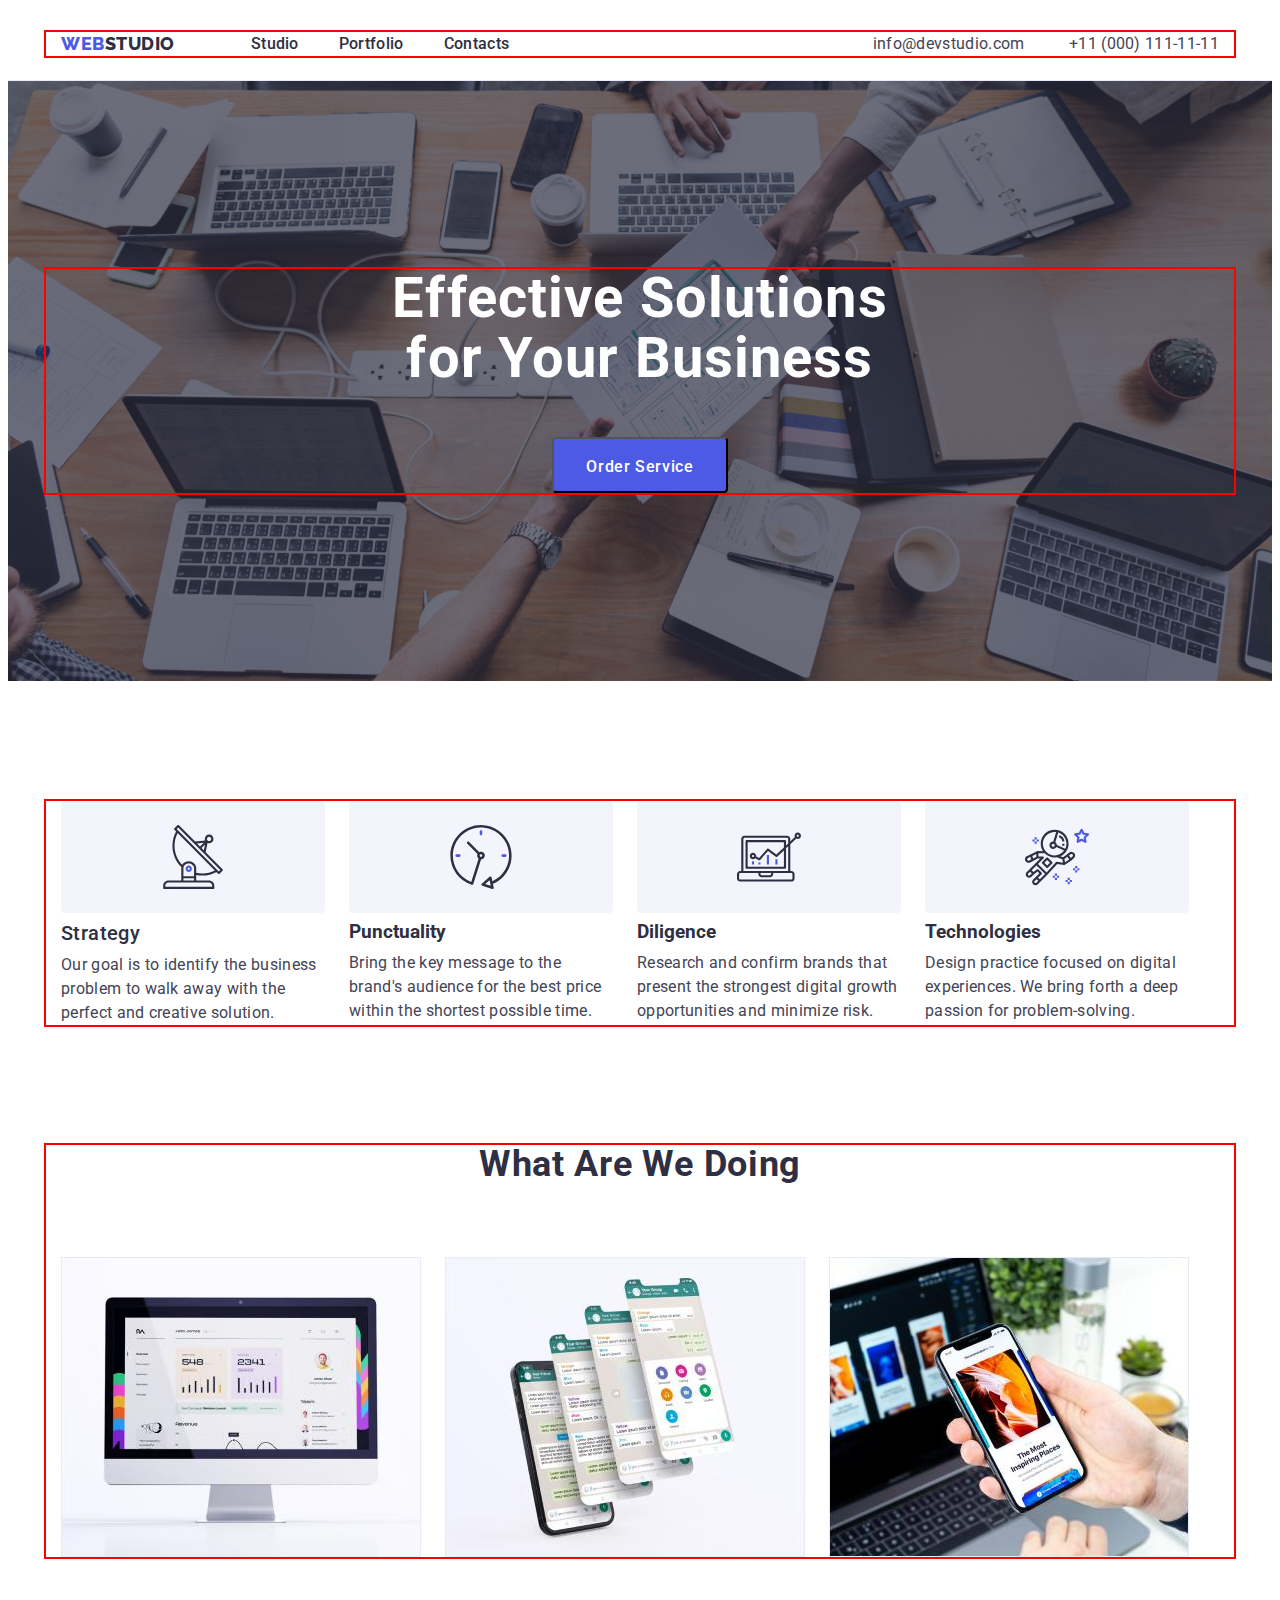
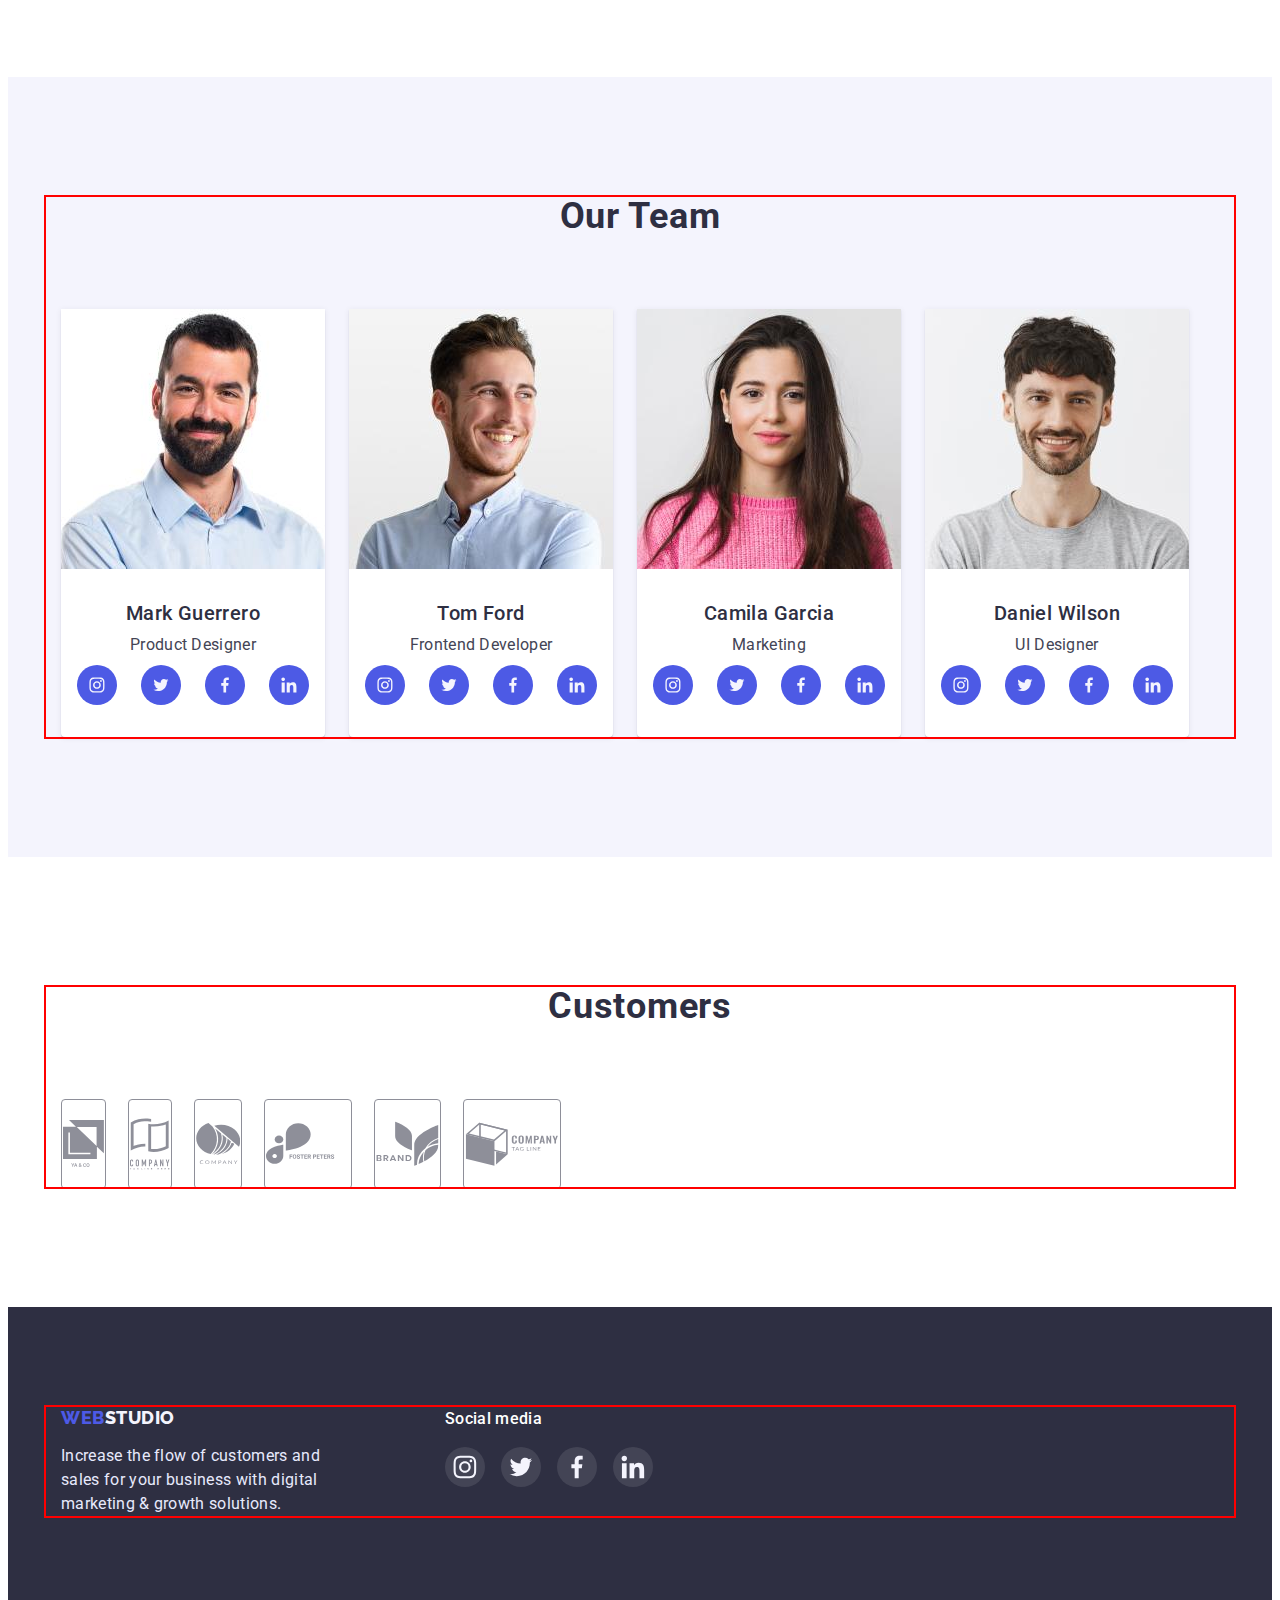
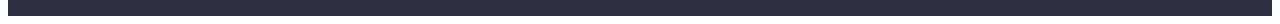
<file: index.html>
<!DOCTYPE html>
<html lang="en">
  <head>
    <meta charset="UTF-8" />
    <meta http-equiv="X-UA-Compatible" content="IE=edge" />
    <meta name="viewport" content="width=device-width, initial-scale=1.0" />
    <title>Студия</title>
    <link href="https://fonts.googleapis.com" rel="preconnect" />
    <link href="https://fonts.gstatic.com" rel="preconnect" crossorigin />
    <link
      href="https://fonts.googleapis.com/css2?family=Raleway:wght@800&family=Roboto:wght@400;500;700&display=swap"
      rel="stylesheet"
    />
    <link
      rel="stylesheet"
      href="https://cdnjs.cloudflare.com/ajax/libs/modern-normalize/1.1.0/modern-normalize.min.css"
      integrity="sha512-wpPYUAdjBVSE4KJnH1VR1HeZfpl1ub8YT/NKx4PuQ5NmX2tKuGu6U/JRp5y+Y8XG2tV+wKQpNHVUX03MfMFn9Q=="
      crossorigin="anonymous"
      referrerpolicy="no-referrer"
    />
    <link rel="stylesheet" href="./css/styles.css" />
  </head>
  <body>
    <header class="header">
      <div class="header-container container">
        <nav class="header-navigation">
          <a class="header-logo link" href="./index.html"><span class="logo">WEB</span>STUDIO</a>
          <ul class="header-list list">
            <li class="header-item">
              <a class="header-link link" href="./index.html">Studio</a>
            </li>
            <li class="header-item">
              <a class="header-link link" href="./portfolio.html">Portfolio</a>
            </li>
            <li class="header-item">
              <a class="header-link link" href="">Contacts</a>
            </li>
          </ul>
        </nav>
        <address class="header-address text">
          <a class="header-mail link" href="">info@devstudio.com</a>
          <a class="header-tel link" href="tel:+110001111111"
            >+11 (000) 111-11-11</a
          >
        </address>
      </div>
    </header>
    <main>
      <section class="hero">
        <div class="hero-container container">
        <h1 class="hero-title">Effective Solutions for Your Business</h1>
        <button class="hero-btn btn" type="button">Order Service</button>
      </section>
      <section class="feature">
        <div class="container">
        <h2 class="hidden">Feature</h2>
        <ul class="feature-list list">
          <li class="feature-item">
            <div class="feature-icon-box">
             <svg class="feature-icon" width="64" height="64">
             <use href="./images/icons.svg#icon-antenna-1-1"></use>
             </svg>
            </div>
            <h3 class="feature-subtitel subtitel">Strategy</h3>
            <p class="feature-text text">
              Our goal is to identify the business problem to walk away with the
              perfect and creative solution.
            </p>
          </li>
          <li class="feature-item">
            <div class="feature-icon-box">
             <svg class="feature-icon" width="64" height="64">
             <use href="./images/icons.svg#icon-clock-1-1"></use>
             </svg>
            </div>
            <h3 class="feature-subtitel">Punctuality</h3>
            <p class="feature-text text">
              Bring the key message to the brand's audience for the best price
              within the shortest possible time.
            </p>
          </li>
          <li class="feature-item">
            <div class="feature-icon-box">
             <svg class="feature-icon" width="64" height="64">
             <use href="./images/icons.svg#icon-diagram-1-1"></use>
             </svg>
            </div>
            <h3 class="feature-subtitel">Diligence</h3>
            <p class="feature-text text">
              Research and confirm brands that present the strongest digital
              growth opportunities and minimize risk.
            </p>
          </li>
          <li class="feature-item">
            <div class="feature-icon-box">
             <svg class="feature-icon" width="64" height="64">
             <use href="./images/icons.svg#icon-astronaut-1-1"></use>
             </svg>
            </div>
            <h3 class="feature-subtitel">Technologies</h3>
            <p class="feature-text text">
              Design practice focused on digital experiences. We bring forth a
              deep passion for problem-solving.
            </p>
          </li>
        </ul>
        </div>
      </section>
      <section class="work">
        <div class="container">
        <h2 class="work-titel titel">What are we doing</h2>
        <ul class="work-list list">
          <li class="work-item">
            <img
              class="work-pic"
              src="./images/Rectangle71.jpg"
              alt="monitor"
              width="360"
            />
          </li>
          <li class="work-item">
            <img
              class="work-pic"
              src="./images/Rectangle72.jpg"
              alt="phone screen"
              width="360"
            />
          </li>
          <li class="work-item">
            <img
              class="work-pic"
              src="./images/Rectangle73.jpg"
              alt="smartphone"
              width="360"
            />
          </li>
        </ul>
        </div>
      </section>
      <section class="team">
        <div class="container">
        <h2 class="team-titel titel">Our Team</h2>
        <ul class="team-list list">
          <li class="team-item">
            <img
              class="team-pic"
              src="./images/img(15).jpg"
              alt="photo Mark Guerrero"
              width="264"
            />
            <h3 class="team-name subtitel">Mark Guerrero</h3>
            <p class="team-text text">Product Designer</p>
           <ul class="team-soc-list list">
            <li class="team-soc-item"><a class="team-soc-link link" href><svg class="team-soc-icon" width="16" height="16">
              <use href="./images/icons.svg#icon-instagram"></use>
            </svg></a></li>
            <li class="team-soc-item"><a class="team-soc-link link" href><svg class="team-soc-icon" width="16" height="16">
              <use href="./images/icons.svg#icon-twitter"></use>
            </svg></a></li>
            <li class="team-soc-item"><a class="team-soc-link link" href><svg class="team-soc-icon" width="16" height="16">
              <use href="./images/icons.svg#icon-facebook"></use>
            </svg></a></li>
            <li class="team-soc-item"><a class="team-soc-link link" href><svg class="team-soc-icon" width="16" height="16">
              <use href="./images/icons.svg#icon-linkedin"></use>
            </svg></a></li>
           </ul>
          </li>
          <li class="team-item">
            
            <img
              class="team-pic"
              src="./images/img(16).jpg"
              alt="photo Tom Ford"
              width="264"
            />
            <h3 class="team-name subtitel">Tom Ford</h3>
            <p class="team-text text">Frontend Developer</p>
            <ul class="team-soc-list list">
            <li class="team-soc-item"><a class="team-soc-link link" href><svg class="team-soc-icon" width="16" height="16">
              <use href="./images/icons.svg#icon-instagram"></use>
            </svg></a></li>
            <li class="team-soc-item"><a class="team-soc-link link" href><svg class="team-soc-icon" width="16" height="16">
              <use href="./images/icons.svg#icon-twitter"></use>
            </svg></a></li>
            <li class="team-soc-item"><a class="team-soc-link link" href><svg class="team-soc-icon" width="16" height="16">
              <use href="./images/icons.svg#icon-facebook"></use>
            </svg></a></li>
            <li class="team-soc-item"><a class="team-soc-link link" href><svg class="team-soc-icon" width="16" height="16">
              <use href="./images/icons.svg#icon-linkedin"></use>
            </svg></a></li>
           </ul>
          </li>
          <li class="team-item">
            <img
              class="team-pic"
              src="./images/img(17).jpg"
              alt="photo Camila Garcia"
              width="264"
            />
            <h3 class="team-name subtitel">Camila Garcia</h3>
            <p class="team-text text">Marketing</p>
            <ul class="team-soc-list list">
            <li class="team-soc-item"><a class="team-soc-link link" href><svg class="team-soc-icon" width="16" height="16">
              <use href="./images/icons.svg#icon-instagram"></use>
            </svg></a></li>
            <li class="team-soc-item"><a class="team-soc-link link" href><svg class="team-soc-icon" width="16" height="16">
              <use href="./images/icons.svg#icon-twitter"></use>
            </svg></a></li>
            <li class="team-soc-item"><a class="team-soc-link link" href><svg class="team-soc-icon" width="16" height="16">
              <use href="./images/icons.svg#icon-facebook"></use>
            </svg></a></li>
            <li class="team-soc-item"><a class="team-soc-link link" href><svg class="team-soc-icon" width="16" height="16">
              <use href="./images/icons.svg#icon-linkedin"></use>
            </svg></a></li>
           </ul>
          </li>
          <li class="team-item">
            <img
              class="team-pic"
              src="./images/img(18).jpg"
              alt="photo Daniel Wilson"
              width="264"
            />
            <h3 class="team-name subtitel">Daniel Wilson</h3>
            <p class="team-text text">UI Designer</p>
            <ul class="team-soc-list list">
            <li class="team-soc-item"><a class="team-soc-link link" href><svg class="team-soc-icon" width="16" height="16">
              <use href="./images/icons.svg#icon-instagram"></use>
            </svg></a></li>
            <li class="team-soc-item"><a class="team-soc-link link" href><svg class="team-soc-icon" width="16" height="16">
              <use href="./images/icons.svg#icon-twitter"></use>
            </svg></a></li>
            <li class="team-soc-item"><a class="team-soc-link link" href><svg class="team-soc-icon" width="16" height="16">
              <use href="./images/icons.svg#icon-facebook"></use>
            </svg></a></li>
            <li class="team-soc-item"><a class="team-soc-link link" href><svg class="team-soc-icon" width="16" height="16">
              <use href="./images/icons.svg#icon-linkedin"></use>
            </svg></a></li>
           </ul>
          </li>
        </ul>
        </div>
      </section>
      <section class="customers">
        <div class="container">
<h2 class="customers-titel titel">Customers</h2>
<ul class="customers-list list">
  <li class="customers-item"><a class="customers-link link" href><svg class="customers-icon" width="41" height="47">
    <use href="./images/icons.svg#icon-group"></use>
  </svg></a></li>
  <li class="customers-item"><a class="customers-link link" href><svg class="customers-icon" width="40" height="52">
    <use href="./images/icons.svg#icon-group-1"></use>
  </svg></a></li>
  <li class="customers-item"><a class="customers-link link" href><svg class="customers-icon" width="44" height="41">
    <use href="./images/icons.svg#icon-group-2"></use>
  </svg></a></li>
  <li class="customers-item"><a class="customers-link link" href><svg class="customers-icon" width="84" height="41">
    <use href="./images/icons.svg#icon-group-3"></use>
  </svg></a></li>
  <li class="customers-item"><a class="customers-link link" href><svg class="customers-icon" width="63" height="45">
    <use href="./images/icons.svg#icon-group-4"></use>
  </svg></a></li>
  <li class="customers-item"><a class="customers-link link" href><svg class="customers-icon" width="94" height="44">
    <use href="./images/icons.svg#icon-group-5"></use>
  </svg></a></li>
</ul>
        </div>
      </section>
    </main>
     <footer class="footer">
      <div class="container">

        <div class="footer-box">
        
          <div>
          <a class="footer-logo link" href=""
          ><span class="logo">WEB</span>STUDIO</a
        >
        <p class="footer-text text">
          Increase the flow of customers and sales for your business with
          digital marketing & growth solutions.
        </p>
        </div>

         <div> 
        <h3 class="footer-soc-titel">Social media</h3>
        <ul class="footer-soc-list list">
            <li class="footer-soc-item"><a class="footer-soc-link link" href><svg class="footer-soc-icon" width="24" height="24">
              <use href="./images/icons.svg#icon-instagram"></use>
            </svg></a></li>
            <li class="footer-soc-item"><a class="footer-soc-link link" href><svg class="footer-soc-icon" width="24" height="24">
              <use href="./images/icons.svg#icon-twitter"></use>
            </svg></a></li>
            <li class="footer-soc-item"><a class="footer-soc-link link" href><svg class="footer-soc-icon" width="24" height="24">
              <use href="./images/icons.svg#icon-facebook"></use>
            </svg></a></li>
            <li class="footer-soc-item"><a class="footer-soc-link link" href><svg class="footer-soc-icon" width="24" height="24">
              <use href="./images/icons.svg#icon-linkedin"></use>
            </svg></a></li>
        </ul>
         </div>
         
        </div>
      
      </div>
    </footer>
  </body>
</html>
</file>
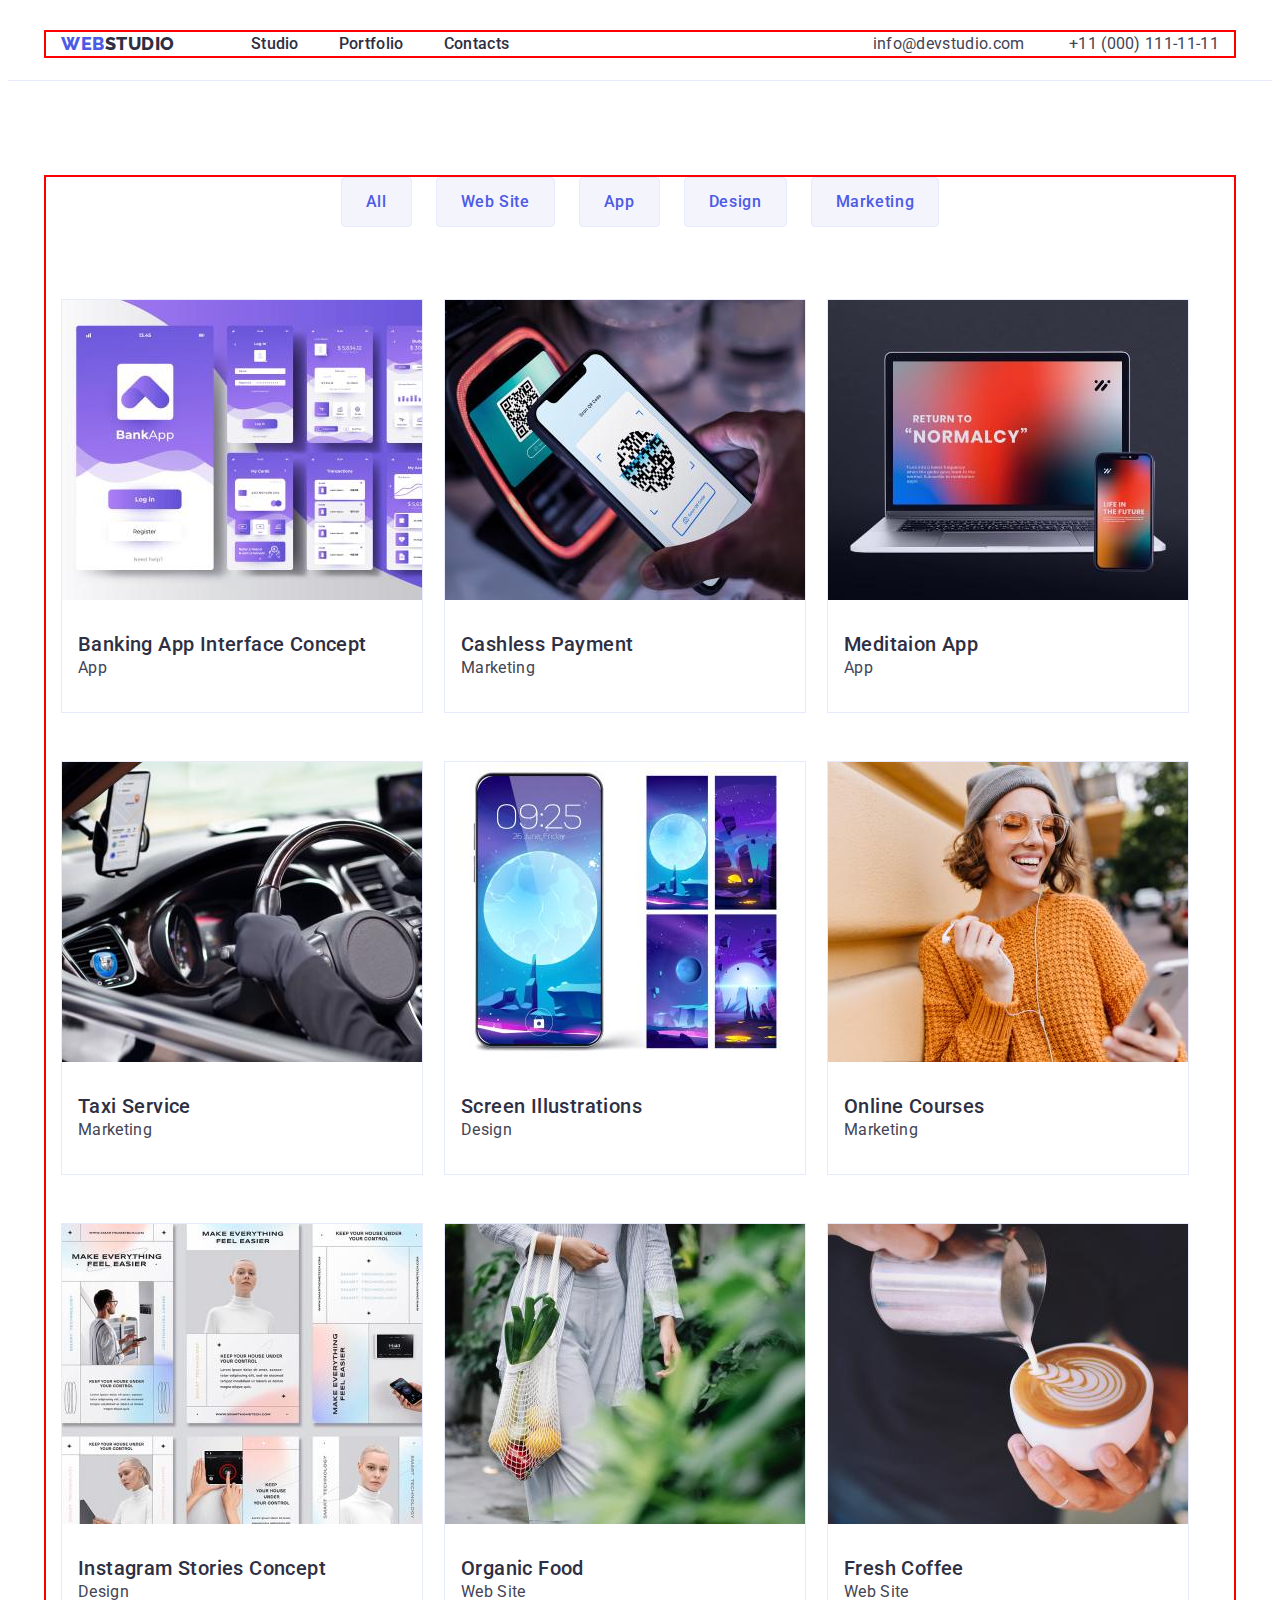
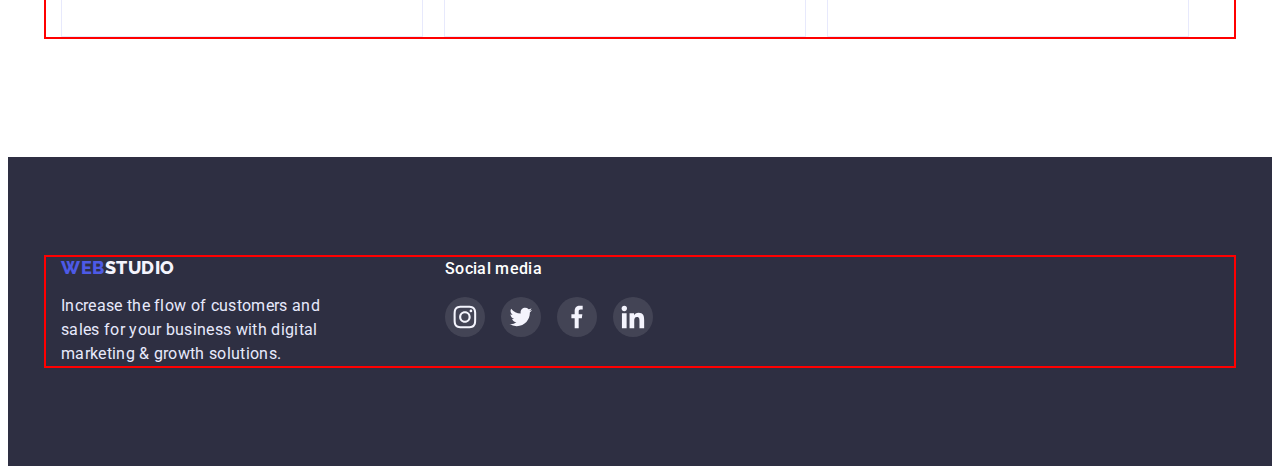
<file: portfolio.html>
<!DOCTYPE html>
<html lang="en">
  <head>
    <meta charset="UTF-8" />
    <meta http-equiv="X-UA-Compatible" content="IE=edge" />
    <meta name="viewport" content="width=device-width, initial-scale=1.0" />
    <title>Портфолио</title>
    <link rel="preconnect" href="https://fonts.googleapis.com" />
    <link rel="preconnect" href="https://fonts.gstatic.com" crossorigin />
    <link
      href="https://fonts.googleapis.com/css2?family=Raleway:wght@800&family=Roboto:wght@400;500;700&display=swap"
      rel="stylesheet"
    />
    <link
      rel="stylesheet"
      href="https://cdnjs.cloudflare.com/ajax/libs/modern-normalize/1.1.0/modern-normalize.min.css"
      integrity="sha512-wpPYUAdjBVSE4KJnH1VR1HeZfpl1ub8YT/NKx4PuQ5NmX2tKuGu6U/JRp5y+Y8XG2tV+wKQpNHVUX03MfMFn9Q=="
      crossorigin="anonymous"
      referrerpolicy="no-referrer"
    />
    <link rel="stylesheet" href="./css/styles.css" />
  </head>
  <body>
    <header class="header">
      <div class="header-container container">
        <nav class="header-navigation">
          <a class="header-logo link" href="./index.html"
            ><span class="logo">WEB</span>STUDIO</a
          >
          <ul class="header-list list">
            <li class="header-item">
              <a class="header-link link" href="./index.html">Studio</a>
            </li>
            <li class="header-item">
              <a class="header-link link" href="./portfolio.html">Portfolio</a>
            </li>
            <li class="header-item">
              <a class="header-link link" href="">Contacts</a>
            </li>
          </ul>
        </nav>
        <address class="header-address text">
          <a class="header-mail link" href="">info@devstudio.com</a>
          <a class="header-tel link" href="tel:+110001111111"
            >+11 (000) 111-11-11</a
          >
        </address>
      </div>
    </header>
    <main>
      <section class="progects">
        <div class="container">
          <h1 class="hidden">Progects</h1>
          <ul class="progects-list-btn list">
            <li><button class="progects-btn" type="button">All</button></li>
            <li>
              <button class="progects-btn" type="button">Web Site</button>
            </li>
            <li><button class="progects-btn" type="button">App</button></li>
            <li>
              <button class="progects-btn" type="button">Design</button>
            </li>
            <li>
              <button class="progects-btn" type="button">Marketing</button>
            </li>
          </ul>
          <ul class="progects-list list">
            <li class="progects-item">
              <img
                class="progects-pic"
                src="./images/img1.jpg"
                alt="Banking App"
                width="360"
              />
              <div class="progects-text">
                <h2 class="progects-subtitel subtitel">
                  Banking App Interface Concept
                </h2>
                <p class="progects-after-subtitel text">App</p>
              </div>
            </li>
            <li class="progects-item">
              <img
                class="progects-pic"
                src="./images/img2.jpg"
                alt="Smartphone"
                width="360"
              />
              <div class="progects-text">
                <h2 class="progects-subtitel subtitel">Cashless Payment</h2>
                <p class="progects-after-subtitel text">Marketing</p>
              </div>
            </li>
            <li class="progects-item">
              <img
                class="progects-pic"
                src="./images/img3.jpg"
                alt="Laptop and smartphone"
                width="360"
              />
              <div class="progects-text">
                <h2 class="progects-subtitel subtitel">Meditaion App</h2>
                <p class="progects-after-subtitel text">App</p>
              </div>
            </li>

            <li class="progects-item">
              <img
                class="progects-pic"
                src="./images/img4.jpg"
                alt="Interior of the car"
                width="360"
              />
              <div class="progects-text">
                <h2 class="progects-subtitel subtitel">Taxi Service</h2>
                <p class="progects-after-subtitel text">Marketing</p>
              </div>
            </li>
            <li class="progects-item">
              <img
                class="progects-pic"
                src="./images/img5.jpg"
                alt="Smartphone"
                width="360"
              />
              <div class="progects-text">
                <h2 class="progects-subtitel subtitel">Screen Illustrations</h2>
                <p class="progects-after-subtitel text">Design</p>
              </div>
            </li>
            <li class="progects-item">
              <img
                class="progects-pic"
                src="./images/img6.jpg"
                alt="Girl with smartphone"
                width="360"
              />
              <div class="progects-text">
                <h2 class="progects-subtitel subtitel">Online Courses</h2>
                <p class="progects-after-subtitel text">Marketing</p>
              </div>
            </li>
            <li class="progects-item">
              <img
                class="progects-pic"
                src="./images/img7.jpg"
                alt="Instagram Stories"
                width="360"
              />
              <div class="progects-text">
                <h2 class="progects-subtitel subtitel">
                  Instagram Stories Concept
                </h2>
                <p class="progects-after-subtitel text">Design</p>
              </div>
            </li>
            <li class="progects-item">
              <img
                class="progects-pic"
                src="./images/img8.jpg"
                alt="Organic food bag"
                width="360"
              />
              <div class="progects-text">
                <h2 class="progects-subtitel subtitel">Organic Food</h2>
                <p class="progects-after-subtitel text">Web Site</p>
              </div>
            </li>
            <li class="progects-item">
              <img
                class="progects-pic"
                src="./images/img9.jpg"
                alt="A cup of coffee"
                width="360"
              />
              <div class="progects-text">
                <h2 class="progects-subtitel subtitel">Fresh Coffee</h2>
                <p class="progects-after-subtitel text">Web Site</p>
              </div>
            </li>
          </ul>
        </div>
      </section>
    </main>
    <footer class="footer">
      <div class="container">
        <div class="footer-box">
          <div>
            <a class="footer-logo link" href=""
              ><span class="logo">WEB</span>STUDIO</a
            >
            <p class="footer-text text">
              Increase the flow of customers and sales for your business with
              digital marketing & growth solutions.
            </p>
          </div>

          <div>
            <h3 class="footer-soc-titel">Social media</h3>
            <ul class="footer-soc-list list">
              <li class="footer-soc-item">
                <a class="footer-soc-link link" href
                  ><svg class="footer-soc-icon" width="24" height="24">
                    <use href="./images/icons.svg#icon-instagram"></use></svg
                ></a>
              </li>
              <li class="footer-soc-item">
                <a class="footer-soc-link link" href
                  ><svg class="footer-soc-icon" width="24" height="24">
                    <use href="./images/icons.svg#icon-twitter"></use></svg
                ></a>
              </li>
              <li class="footer-soc-item">
                <a class="footer-soc-link link" href
                  ><svg class="footer-soc-icon" width="24" height="24">
                    <use href="./images/icons.svg#icon-facebook"></use></svg
                ></a>
              </li>
              <li class="footer-soc-item">
                <a class="footer-soc-link link" href
                  ><svg class="footer-soc-icon" width="24" height="24">
                    <use href="./images/icons.svg#icon-linkedin"></use></svg
                ></a>
              </li>
            </ul>
          </div>
        </div>
      </div>
    </footer>
  </body>
</html>
</file>
<file: css/styles.css>
:root{
    --accent-color: #404BBF;
    --feature-titel-color: #2E2F42;
    --feature-text-color: #434455;
  }

    p,
    h1,
    h2,
    h3,
    h4,
    h5,
    h6 {
      margin: 0;
    }

  ul {
    margin: 0;
    padding-left: 0;
  }
    
  button {
    cursor: pointer;
  }
    
  img {
    display: block;
  }
  
  body{
    font-family: 'Roboto', sans-serif;
}

.container {
  width: 100%;
  max-width: 1158px;
  padding-left: 15px;
  padding-right: 15px;
  margin: 0 auto;
  outline: 2px solid red;
}
  .link{
    text-decoration: none;
}
  .list{
    list-style: none;
}
  .hidden {
    position: absolute;
    width: 1px;
    height: 1px;
    margin: -1px;
    border: 0;
    padding: 0;
    white-space: nowrap;
    clip-path: inset(100%);
    clip: rect(0 0 0 0);
    overflow: hidden;
}
  .text{
    font-size: 16px;
    line-height: 1.5;
    letter-spacing: 0.02em;
}
  .subtitel{
    font-weight: 500;
    font-size: 20px;
    line-height: 1.2;
    letter-spacing: 0.02em;
}
  .titel{
    font-weight: 700;
    font-size: 36px;
    line-height: 1.11;
    letter-spacing: 0.02em;
    text-transform: capitalize;
}
  .btn{
    font-family: 'Roboto', sans-serif;
    font-weight: 500;
    font-size: 16px;
    line-height: 1.5;
    align-items: center;
    letter-spacing: 0.04em;
    cursor: pointer;
    border-radius: 4px;
}


/*---------------HEADER-------------*/

.header{
  padding-top: 24px;
  padding-bottom: 24px;
  border-bottom: 1px solid #E7E9FC;
}

.header-container{
  display: flex;
  align-items: center;
}

.header-navigation{
  display: flex;
  align-items: center;
}

.header-logo{
    font-family: 'Raleway',sans-serif;
    font-weight: 800;
    font-size: 18px;
    line-height: 1.33;
    letter-spacing: 0.03em;
    text-transform: uppercase;
    color:  #2E2F42;
    margin-right: 76px;
  }
  .logo{
    color: #4D5AE5;
  }
  .header-list{
    display: flex;
    gap: 40px;
  }
  .header-item{
    font-weight: 500;
    font-size: 16px;
    line-height: 1.5;
    letter-spacing: 0.02em;
    color: #2E2F42;
  }
  .header-link{
    color: #2E2F42;
  }
  .header-link:hover{
    color: var(--accent-color)
  }
   .header-link:focus{
    color: var(--accent-color)
  }
  .header-address{
    font-style: normal;
    margin-left: auto;
  }
   .header-mail{
    color: #434455;
    margin-right: 40px;
    
  }

   .header-mail:hover,
   .header-mail:focus {
    color: var(--accent-color)
   }
  .header-tel{
    color: #434455;
  }

  /*---------HERO----------*/
  
  .hero{
    background: #2E2F42;
    padding-top: 188px;
    padding-bottom: 188px;
    background-image: linear-gradient(rgba(46, 47, 66, 0.7),rgba(46, 47, 66, 0.7)), url(../images/people-office.jpg);
    background-repeat: no-repeat;
    background-position: center;
    background-size: cover;
    
  }
  .hero-title{
    font-weight: 700;
    font-size: 56px;
    line-height: 1.07;
    text-align: center;
    letter-spacing: 0.02em;
    color: #FFFFFF;
    margin-bottom: 48px;
    margin-right: auto;
    margin-left: auto;
    max-width: 496px;
    
  }
  .hero-btn{
    min-width: 169px;
    height: 56px;
    padding: 16px 32px;
    color: #FFFFFF;
    background-color: #4D5AE5;
    display: block;
    margin-right: auto;
    margin-left: auto;
    }
  .hero-btn:hover,
  .hero-btn:focus{
   background-color: var(--accent-color)
  }

  /*------------FEATURE-----------------*/
  
  .feature{
    padding-top: 120px;
    padding-bottom: 120px;
  }
  .feature-list{
    display: flex;
    gap: 24px;
  }
  .feature-item{
    max-width: 264px;
  }
  
  .feature-subtitel{
    color: var(--feature-titel-color);
    margin-bottom: 8px;
  }
  .feature-text{
    color: var(--feature-text-color)
  }
  .feature-icon-box{
    width: 264px;
    height: 112px;
    display: flex;
    justify-content: center;
    align-items: center;
    background-color: #F4F4FD;
    border-radius: 4px;
    margin-bottom: 8px;
  }
  
  /*-----------TEAM----------------*/
  
  .team{
    background: #F4F4FD;
    padding-top: 120px;
    padding-bottom: 120px;
    text-align: center;
  }
  .team-titel{
    color: var(--feature-titel-color);
    margin-bottom: 72px;
    
  }
  .team-list{
    display: flex;
    gap: 24px;
  }
  .team-item{
    background: #FFFFFF;
    border-radius: 0px 0px 4px 4px;
    padding-bottom: 32px;
    box-shadow: 0px 1px 6px rgba(46, 47, 66, 0.08), 0px 1px 1px rgba(46, 47, 66, 0.16), 0px 2px 1px rgba(46, 47, 66, 0.08);
  }

  .team-pic{
    margin-bottom: 32px;
  }
  .team-name{
    color: var(--feature-titel-color);
    margin-bottom: 8px;
    
  }
  .team-text{
    color: var(--feature-text-color);
    margin-bottom: 8px;

  }
  .team-soc-list{
   display: flex;
   justify-content: center;
   gap: 24px; 
  }
  .team-soc-item{
    width: 40px;
    height: 40px;
   
  }
  .team-soc-link{
    width: 100%;
    height: 100%;
    border-radius: 50%;
    display: flex;
    justify-content: center;
    align-items: center;
    background-color: #4D5AE5;
    
  }
  .team-soc-icon{
    fill: #F4F4FD;
  }
  .team-soc-link:hover,
  .team-soc-link:focus {
    background-color: var(--accent-color)
  }


  /*------------CUSTOMERS------------*/


  .customers{
    padding-top: 130px;
    padding-bottom: 120px;
    text-align: center;
  }
  .customers-titel{
    color: var(--feature-titel-color);
    margin-bottom: 72px;
  }
  .customers-list{
    display: flex;
    gap: 24px;
  }
  .customers-item{
    width: calc((100%-168px)/6);
    height: 88px;
  }
  .customers-link{
    width: 100%;
    height: 100%;
    border: 1px solid #8E8F99;
    border-radius: 4px;
    display: flex;
    align-items: center;
    justify-content: center;
    

  }
  .customers-icon{
    fill: #8E8F99;
  }

  .customers-link:is(:hover, :focus) {
     border-color: var(--accent-color);
  }
  .customers-link:is(:hover, :focus) .customers-icon {
     fill: var(--accent-color);
  }
 

/*-------------WORK---------------*/

.work{
  padding-bottom: 120px;
}

  .work-titel {
   color: var(--feature-titel-color);
   margin-bottom: 72px;
   text-align: center;
  
 }
 .work-list{
  display: flex;
  gap: 24px;
 }

/*------------FOOTER--------------*/

  
  .footer{
    background: #2E2F42;
    padding-top: 100px;
    padding-bottom: 100px;
  }
  .footer-logo{
    font-family: 'Raleway';
    font-weight: 800;
    font-size: 18px;
    line-height: 1.17;
    letter-spacing: 0.03em;
    text-transform: uppercase;
    color: #F4F4FD;
  }
  .footer-text{
    color: #E7E9FC;
    max-width: 264px;
    margin-top: 16px;
  }
  .footer-soc-titel{
    font-weight: 500;
    font-size: 16px;
    line-height: 1.5;
    margin-bottom: 16px;
    letter-spacing: 0.02em;
    color: #FFFFFF;
  }
  .footer-soc-list{
    display: flex;
    justify-content: center;
    gap: 16px;
  }
  .footer-soc-item{
    width: 40px;
    height: 40px;
  }
  .footer-soc-link{
    width: 100%;
    height: 100%;
    border-radius: 50%;
    display: flex;
    justify-content: center;
    align-items: center;
    background-color:rgba(255, 255, 255, 0.1);
  }
  .footer-soc-icon{
    fill: #F4F4FD;;
  }
  .footer-soc-link:hover,
  .footer-soc-link:focus {
     background-color: #31D0AA;
  }
  .footer-box{
    display: flex;
    gap: 120px;
  }


/*--------------PROGEKTS---------------*/


  .progects{
    padding-top: 96px;
    padding-bottom: 120px;
  }
  .progects-list-btn{
    margin-bottom: 72px;
    display: flex;
    justify-content: center;
    gap: 24px;
  }
  .progects-btn{
    font-family: 'Roboto';
    font-weight: 500;
    font-size: 16px;
    line-height: 1.5;
    letter-spacing: 0.04em;
    color: #4D5AE5;
    background: #F4F4FD;
    border: 1px solid #E7E9FC;
    border-radius: 4px;
    padding: 12px 24px;
  }
     .progects-btn:hover,
     .progects-btn:focus {
      color: #FFFFFF;
      background-color: var(--accent-color);
      box-shadow: 0px 3px 1px rgba(0, 0, 0, 0.1), 0px 2px 1px rgba(0, 0, 0, 0.08), 0px 2px 2px rgba(0, 0, 0, 0.12);
  }
  .progects-list{
    display: flex;
    flex-wrap: wrap;
    row-gap: 48px;
    column-gap: 21px;
  }
  
  .progects-item{
    border: 1px solid #E7E9FC;
  }
  .progects-item:hover,
  .progects-item:focus {
    border: 1px solid #F4F4FD;
    box-shadow: 0px 1px 6px rgba(46, 47, 66, 0.08), 0px 1px 1px rgba(46, 47, 66, 0.16), 0px 2px 1px rgba(46, 47, 66, 0.08);
  }
  
  .progects-text{
    padding: 32px 16px ;
  }
  .progects-subtitel{
    color: #2E2F42;
  }
  .progects-after-subtitel{
    color: #434455;
  }
</file>
